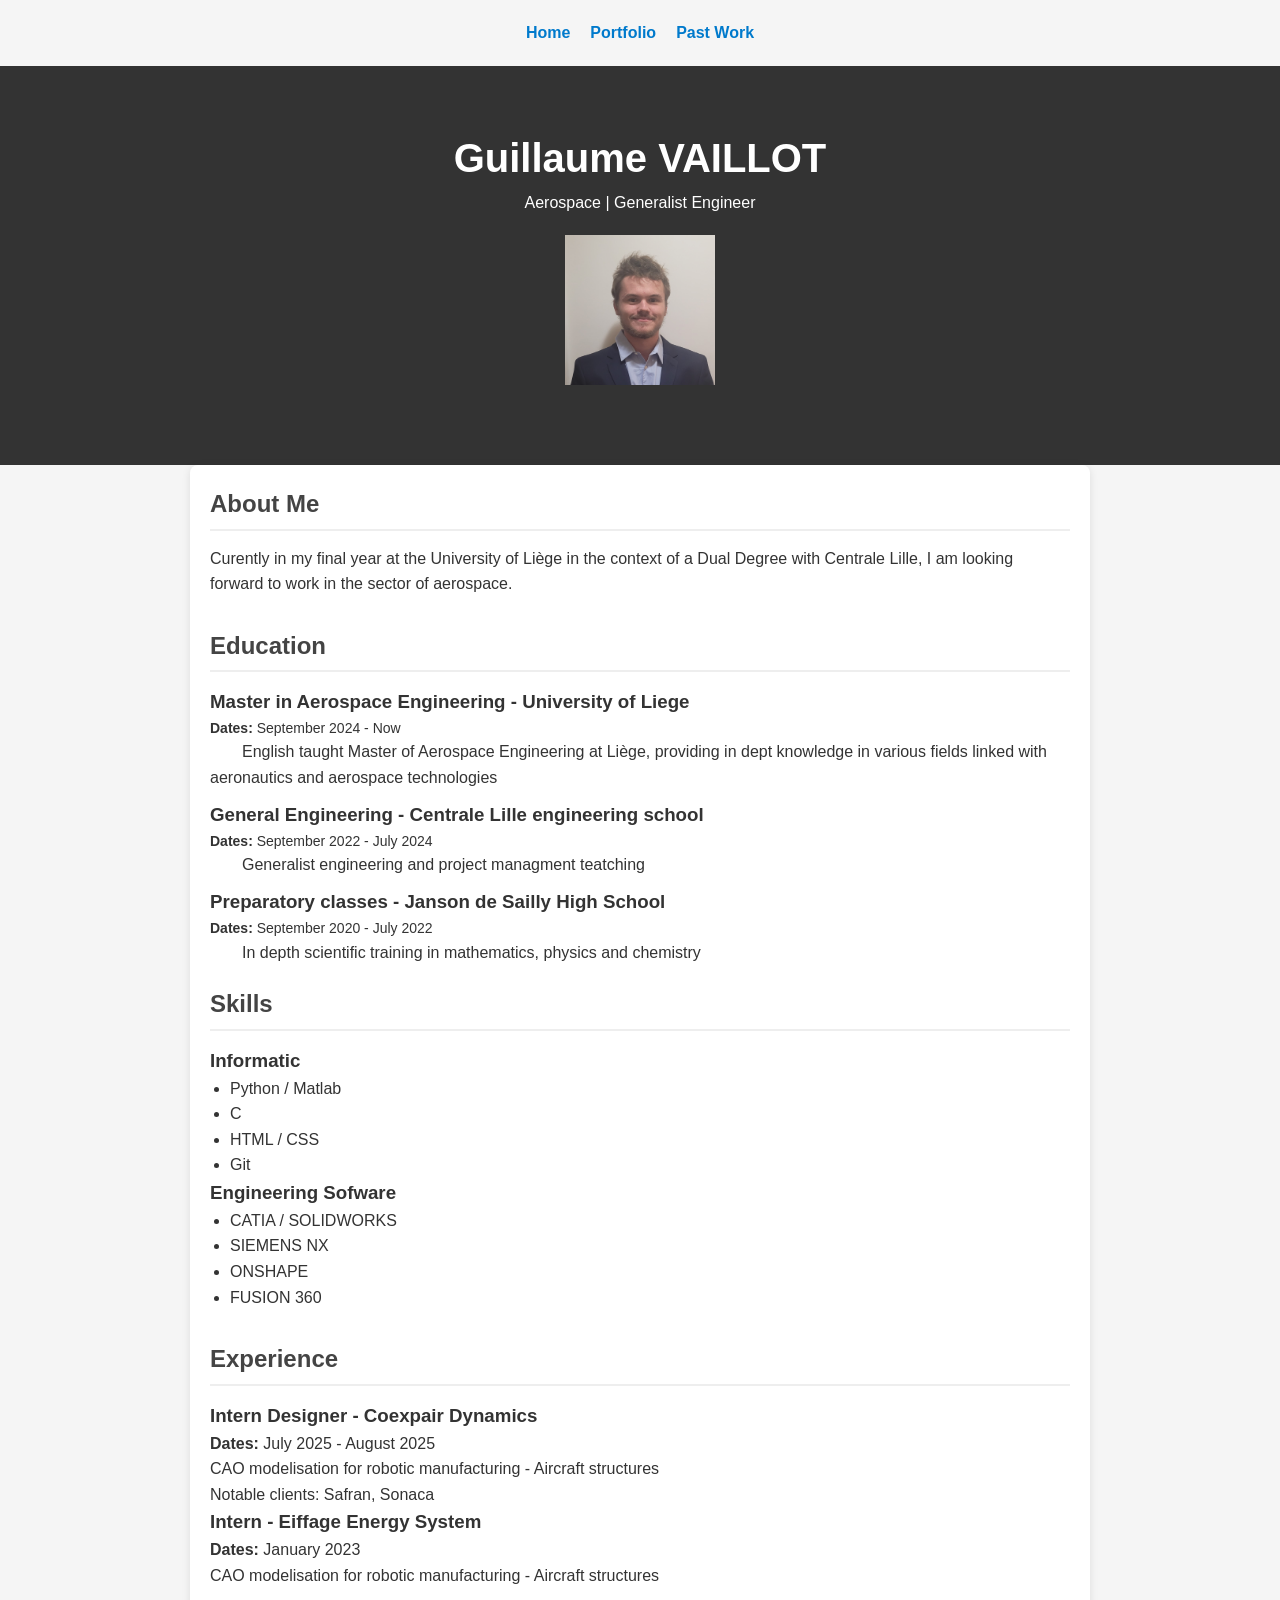
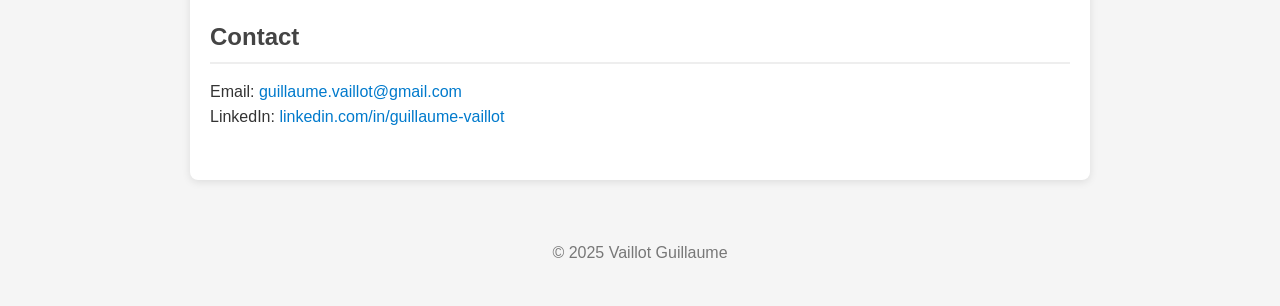
<file: index.html>
<!DOCTYPE html>
<html lang="en">
<head>
  <meta charset="UTF-8" />
  <meta name="viewport" content="width=device-width, initial-scale=1.0"/>
  <title>Vaillot Guillaume - CV</title>
  <link rel="stylesheet" href="styles.css" />
</head>
<body>
  <nav>
  <ul class="nav">
    <li><a href="index.html">Home</a></li>
    <li><a href="portfolio.html">Portfolio</a></li>
    <li><a href="past-work.html">Past Work</a></li>
  </ul>
  </nav>
  <header>
    <div class="container">
      <h1>Guillaume VAILLOT</h1>
      <p>Aerospace | Generalist Engineer</p>
      <img src="profile.jpg" alt="Your Name" class="profile-pic" />
    </div>
  </header>

  <main class="container">
    <section class="about">
      <h2>About Me</h2>
      <p>Curently in my final year at the University of Liège in the context of a Dual Degree with Centrale Lille, I am looking forward to work in the sector of aerospace.</p>
    </section>

    <section class="education">
      <h2>Education</h2>
      <div class="degree">
        <h3>Master in Aerospace Engineering - University of Liege </h3>
        <p style="font-size: 14px;"><strong>Dates:</strong> September 2024 - Now </p>
        <p style="text-indent: 2em;"> English taught Master of Aerospace Engineering at Liège, providing in dept knowledge in various fields linked with aeronautics and aerospace technologies </p>
        <h3>General Engineering - Centrale Lille engineering school </h3>
        <p style="font-size: 14px;"><strong>Dates:</strong> September 2022 - July 2024 </p>
        <p style="text-indent: 2em;"> Generalist engineering and project managment teatching </p>
        <h3> Preparatory classes - Janson de Sailly High School </h3>
        <p style="font-size: 14px;"><strong>Dates:</strong> September 2020 - July 2022 </p>
        <p style="text-indent: 2em;"> In depth scientific training in mathematics, physics and chemistry </p>
      </div>

    <section class="skills">
      <h2>Skills</h2>
      <h3>Informatic</h3>
      <ul>
        <li>Python / Matlab </li>
        <li>C</li>
        <li>HTML / CSS</li>
        <li>Git</li>
      </ul>

      <h3>Engineering Sofware</h3>
      <ul>
        <li> CATIA / SOLIDWORKS </li>
        <li> SIEMENS NX </li> 
        <li> ONSHAPE </li>
        <li> FUSION 360 </li>
      </ul>
    </section>

    <section class="experience">
      <h2>Experience</h2>
      <div class="job">
        <h3>Intern Designer - Coexpair Dynamics</h3>
        <p><strong>Dates:</strong> July 2025 - August 2025</p>
        <p>CAO modelisation for robotic manufacturing - Aircraft structures <br />
          Notable clients: Safran, Sonaca
        </p>
      </div>
      <div class="job">
        <h3> Intern - Eiffage Energy System </h3>
        <p><strong>Dates:</strong> January 2023 </p>
        <p> CAO modelisation for robotic manufacturing - Aircraft structures <br />
        </p>
      </div>
    </section>


    <section class="contact">
      <h2>Contact</h2>
      <p>Email: <a href="mailto:guillaume.vaillot@gmail.com"> guillaume.vaillot@gmail.com </a></p>
      <p>LinkedIn: <a href="https://www.linkedin.com/in/guillaume-vaillot-40768724a"> linkedin.com/in/guillaume-vaillot </a></p>
    </section>
  </main>

  <footer>
    <div class="container">
      <p>&copy; 2025 Vaillot Guillaume</p>
    </div>
  </footer>
</body>
</html>
</file>
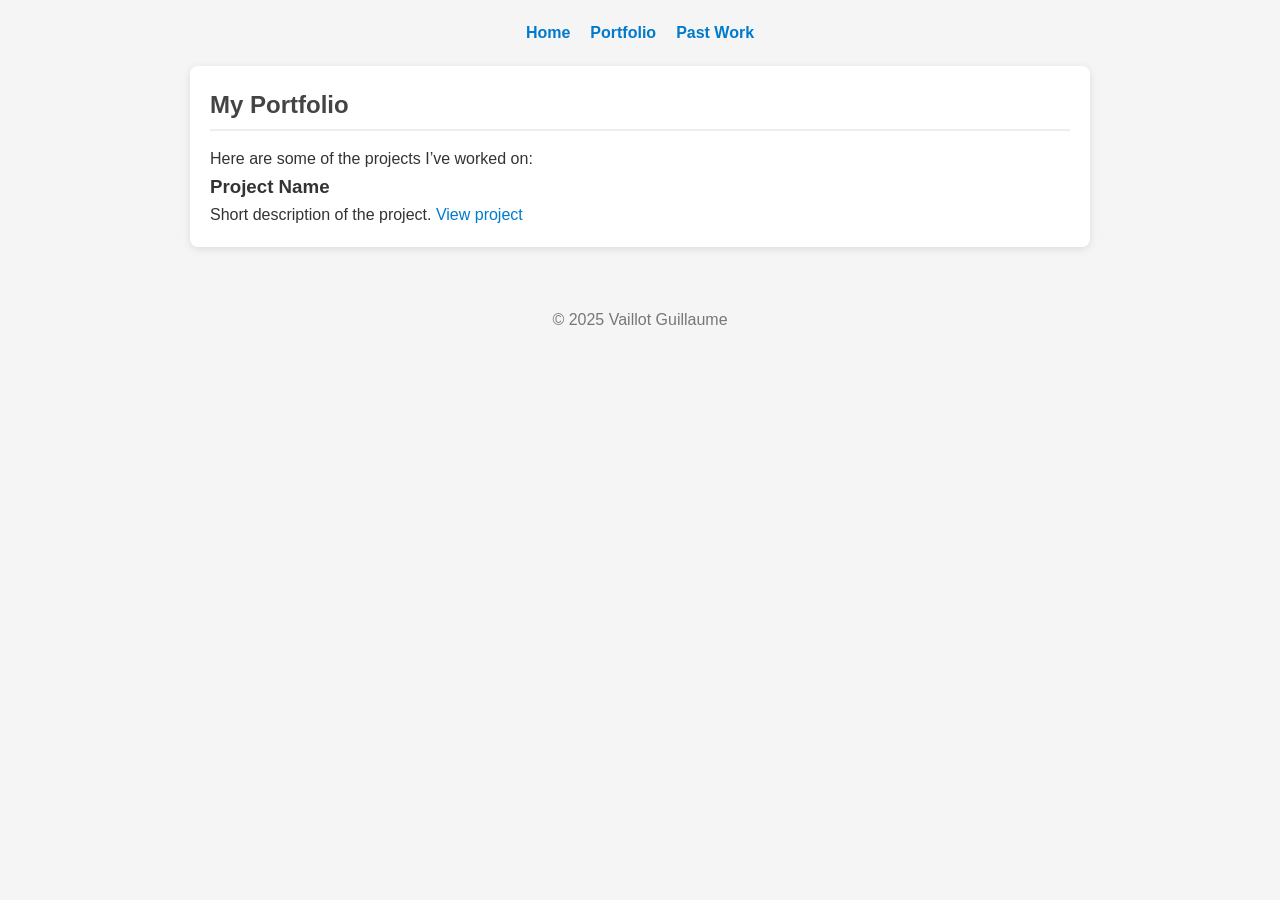
<file: portfolio.html>
<!DOCTYPE html>
<html lang="en">
<head>
  <meta charset="UTF-8" />
  <meta name="viewport" content="width=device-width, initial-scale=1.0"/>
  <title>Portfolio - Your Name</title>
  <link rel="stylesheet" href="styles.css" />
</head>
<body>
  <nav>
    <ul class="nav">
      <li><a href="index.html">Home</a></li>
      <li><a href="portfolio.html">Portfolio</a></li> 
      <li><a href="past-work.html">Past Work</a></li>
    </ul>
  </nav>

  <main class="container">
    <h2>My Portfolio</h2>
    <p>Here are some of the projects I’ve worked on:</p>

    <div class="project">
      <h3>Project Name</h3>
      <p>Short description of the project. <a href="
        ">View project</a></p>
    </div>

    <!-- Add more projects as needed -->
  </main>

  <footer>
    <div class="container">
      <p>&copy; 2025 Vaillot Guillaume</p>
    </div>
  </footer>
</body>
</html>
</file>
<file: styles.css>
* {
  margin: 0;
  padding: 0;
  box-sizing: border-box;
}

body {
  font-family: Arial, sans-serif;
  background: #f5f5f5;
  color: #333;
  line-height: 1.6;
}

.container {
  width: 90%;
  max-width: 900px;
  margin: 0 auto;
  padding: 20px;
}

header {
  background: #333;
  color: white;
  padding: 40px 0;
  text-align: center;
}

header h1 {
  font-size: 2.5rem;
}

main {
  background: white;
  padding: 30px;
  border-radius: 8px;
  margin-top: 20px;
  box-shadow: 0 2px 8px rgba(0,0,0,0.1);
}

section {
  margin-bottom: 30px;
}

h2 {
  color: #444;
  border-bottom: 2px solid #eee;
  padding-bottom: 5px;
  margin-bottom: 15px;
}

ul {
  list-style-type: disc;
  padding-left: 20px;
}

a {
  color: #007acc;
  text-decoration: none;
}

a:hover {
  text-decoration: underline;
}

footer {
  text-align: center;
  padding: 20px 0;
  margin-top: 20px;
  color: #777;
}

.nav {
  list-style: none;
  display: flex;
  gap: 20px;
  justify-content: center;
  margin: 20px 0;
  padding: 0;
}

.nav li a {
  text-decoration: none;
  color: #007acc;
  font-weight: bold;
}

.nav li a:hover {
  text-decoration: underline;
}

.profile-pic {
  width: 150px;
  height: 150px;
  border-radius: 0%;
  margin: 20px auto;
  display: block;
}

p + h3 {
    margin-top: 0.5em;
}

.degree {
  margin-bottom: 20px;
}
</file>
